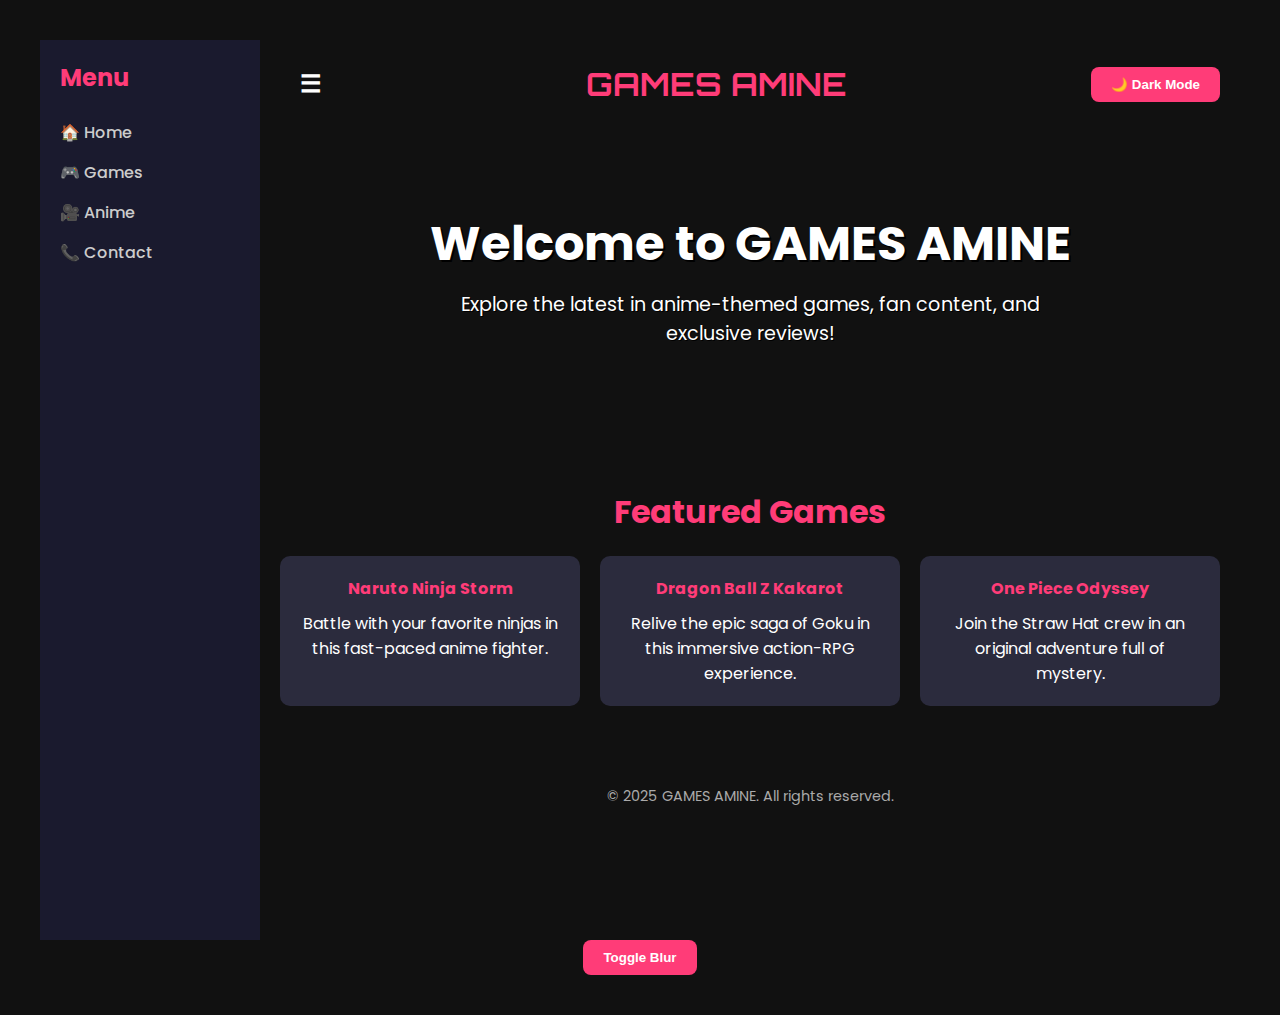
<file: index.html>
<!DOCTYPE html>
<html lang="en">
<head>
  <meta charset="UTF-8" />
  <meta name="viewport" content="width=device-width, initial-scale=1.0" />
  <title>GAMES AMINE</title>
  <link rel="stylesheet" href="style.css" />
  <link href="https://fonts.googleapis.com/css2?family=Orbitron:wght@500&family=Poppins:wght@400;600&display=swap" rel="stylesheet">


</body>
</html>
<html lang="en">
<head>
  <meta charset="UTF-8" />
  <meta name="viewport" content="width=device-width, initial-scale=1" />
  
  <body>

    <div class="container">
      <!-- Sidebar -->
      <aside class="sidebar" id="sidebar">
        <h2>Menu</h2>
        <a href="#">🏠 Home</a>
        <a href="#">🎮 Games</a>
        <a href="#">🎥 Anime</a>
        <a href="#">📞 Contact</a>
      </aside>
  
      <!-- Main Content -->
      <main class="main-content">
        <header>
          <button id="toggleSidebar">☰</button>
          <h1>GAMES AMINE</h1>
          <button id="themeToggle">🌙 Dark Mode</button>
        </header>
  
        <section class="hero">
          <h2>Welcome to GAMES AMINE</h2>
          <p>Explore the latest in anime-themed games, fan content, and exclusive reviews!</p>
        </section>
  
        <section class="section">
          <h3>Featured Games</h3>
          <div class="cards">
            <div class="card">
              <h4>Naruto Ninja Storm</h4>
              <p>Battle with your favorite ninjas in this fast-paced anime fighter.</p>
            </div>
            <div class="card">
              <h4>Dragon Ball Z Kakarot</h4>
              <p>Relive the epic saga of Goku in this immersive action-RPG experience.</p>
            </div>
            <div class="card">
              <h4>One Piece Odyssey</h4>
              <p>Join the Straw Hat crew in an original adventure full of mystery.</p>
            </div>
          </div>
        </section>
  
        <footer>
          &copy; 2025 GAMES AMINE. All rights reserved.
        </footer>
      </main>
  </div>

  <button id="blurToggleBtn">Toggle Blur</button>

  <script src="script.js"></script>
</body>
</html>
</file>
<file: style.css>
:root {
  --primary-color: #1e1e2f;
  --accent-color: #ff3c78;
  --text-color: #ffffff;
  --bg-gradient: linear-gradient(135deg, #1e1e2f 0%, #29293d 100%);
}

* {
  margin: 0;
  padding: 0;
  box-sizing: border-box;
}

body {
  font-family: 'Poppins', sans-serif;
  background: var(--bg-gradient);
  color: var(--text-color);
}

header {
  background: #111;
  padding: 20px 30px;
  display: flex;
  justify-content: space-between;
  align-items: center;
  flex-wrap: wrap;
}

header h1 {
  font-family: 'Orbitron', sans-serif;
  font-size: 2rem;
  color: var(--accent-color);
}

nav a {
  margin-left: 20px;
  color: var(--text-color);
  text-decoration: none;
  font-weight: 600;
  transition: color 0.3s;
}

nav a:hover {
  color: var(--accent-color);
}

.hero {
  text-align: center;
  padding: 80px 20px;
  background: url('https://wallpapercave.com/wp/wp6555735.jpg') center/cover no-repeat;
  color: #fff;
}

.hero h2 {
  font-size: 3rem;
  margin-bottom: 10px;
  text-shadow: 2px 2px #000;
}

.hero p {
  font-size: 1.2rem;
  max-width: 600px;
  margin: auto;
  text-shadow: 1px 1px #000;
}

.section {
  padding: 60px 20px;
  text-align: center;
}

.section h3 {
  font-size: 2rem;
  color: var(--accent-color);
  margin-bottom: 20px;
}

.cards {
  display: flex;
  flex-wrap: wrap;
  justify-content: center;
  gap: 20px;
}

.card {
  background: #2b2b3d;
  padding: 20px;
  border-radius: 10px;
  width: 300px;
  transition: transform 0.3s, background 0.3s;
}

.card:hover {
  transform: translateY(-10px);
  background: #3a3a50;
}

.card h4 {
  margin-bottom: 10px;
  color: var(--accent-color);
}

footer {
  background: #111;
  padding: 20px;
  text-align: center;
  font-size: 0.9rem;
  color: #aaa;
}

@media (max-width: 600px) {
  .hero h2 {
    font-size: 2rem;
  }

  .cards {
    flex-direction: column;
  }
}
.container {
  display: flex;
  min-height: 100vh;
}

.sidebar {
  width: 220px;
  background: #1a1a2e;
  padding: 20px;
  display: flex;
  flex-direction: column;
  gap: 15px;
  color: #fff;
  transition: transform 0.3s ease;
}

.sidebar h2 {
  color: var(--accent-color);
  font-size: 1.5rem;
  margin-bottom: 10px;
}

.sidebar a {
  color: #ccc;
  text-decoration: none;
  font-weight: 500;
  transition: color 0.3s;
}

.sidebar a:hover {
  color: var(--accent-color);
}

.main-content {
  flex: 1;
  display: flex;
  flex-direction: column;
}

header {
  display: flex;
  justify-content: space-between;
  align-items: center;
  background: #111;
  color: white;
  padding: 20px;
}

#toggleSidebar {
  font-size: 1.5rem;
  background: none;
  border: none;
  color: white;
  cursor: pointer;
}

@media (max-width: 768px) {
  .sidebar {
    position: fixed;
    left: 0;
    top: 0;
    bottom: 0;
    transform: translateX(-100%);
    z-index: 999;
  }

  .sidebar.active {
    transform: translateX(0);
  }

  .main-content {
    width: 100%;
  }
}
body {
  font-family: 'Poppins', sans-serif;
  background: #111;
  color: white;
  display: flex;
  flex-direction: column;
  align-items: center;
  padding: 40px;
}

.game-card {
  width: 300px;
  background: #222;
  padding: 20px;
  border-radius: 15px;
  text-align: center;
  margin-bottom: 20px;
  transition: filter 0.3s ease;
}

.game-card img {
  width: 100%;
  border-radius: 10px;
  margin-bottom: 15px;
}

/* Blur class: apply blur filter */
.blur {
  filter: blur(6px);
}

button {
  padding: 10px 20px;
  background: #ff3c78;
  border: none;
  color: white;
  font-weight: 700;
  border-radius: 8px;
  cursor: pointer;
  transition: background 0.3s ease;
}

button:hover {
  background: #e63268;
}
</file>
